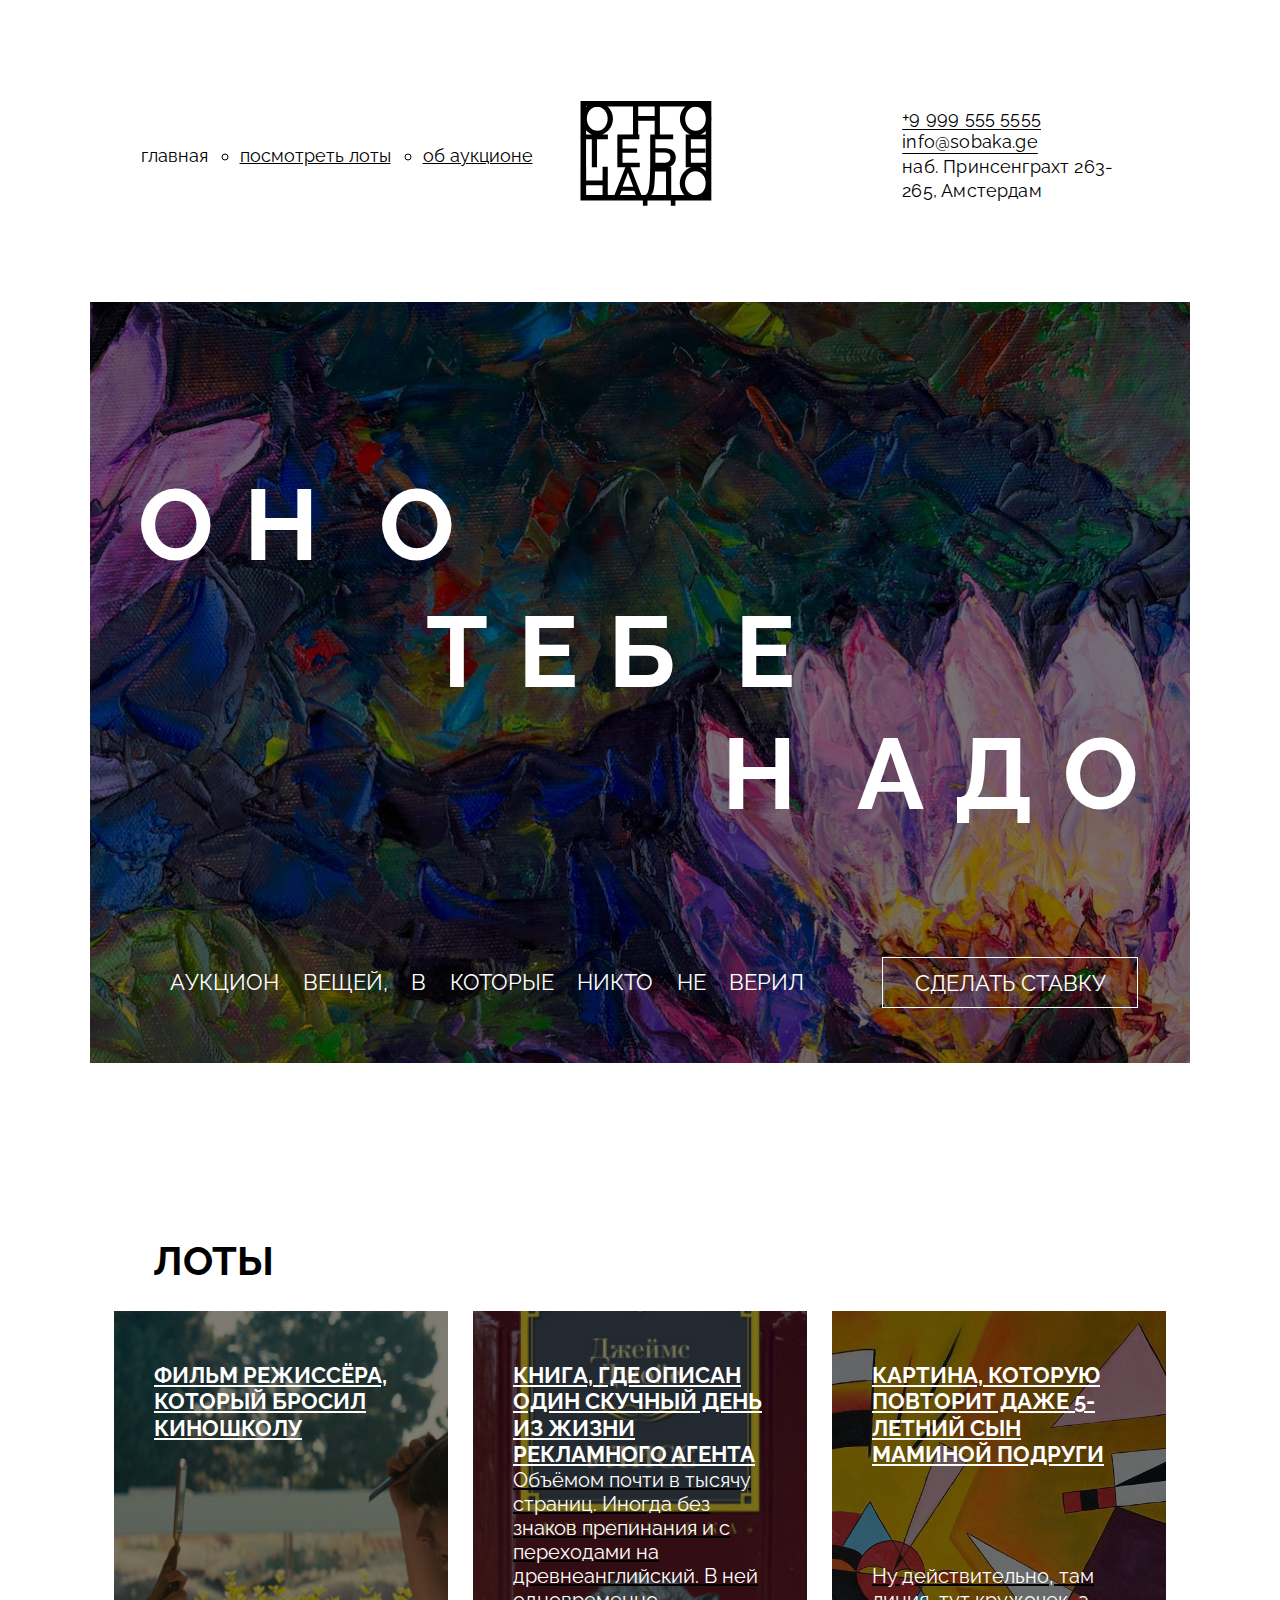
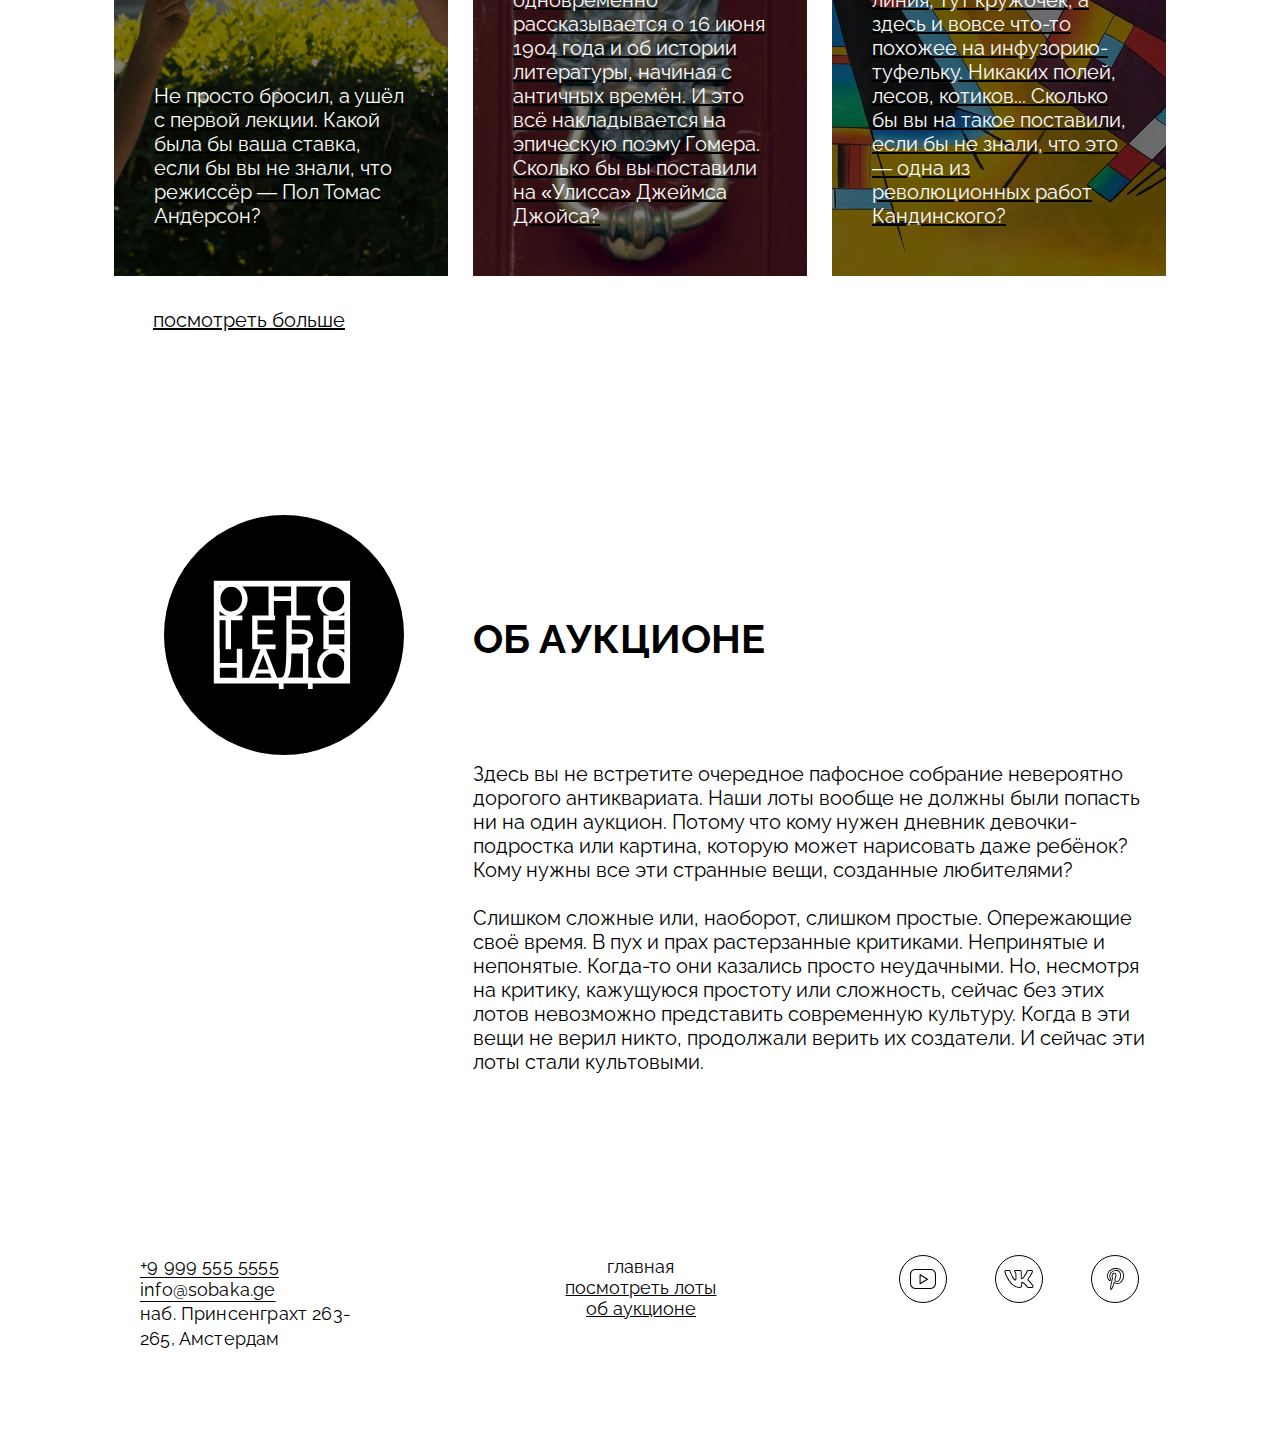
<file: index.html>
<!DOCTYPE html>
<html lang="ru">
  <head>
    <meta charset="UTF-8" />
    <meta http-equiv="X-UA-Compatible" content="IE=edge" />
    <meta name="viewport" content="width=device-width, initial-scale=1.0" />
    <title>Оно тебе надо — аукцион вещей, в которые никто не верил</title>
    <link rel="stylesheet" href="./fonts/fonts.css" />
    <link rel="stylesheet" href="./global.css" />
    <link rel="stylesheet" href="./style.css" />
  </head>
  <body>
    <header class="header content">
      <nav>
        <ul class="header_item">
          <li class="circle"><a>главная</a></li>
          <li><a href="#">посмотреть лоты</a></li>
          <li><a href="#">об аукционе</a></li>
        </ul>
      </nav>
      <img class="header_image" src="./image/logo-black.svg" alt="" />
      <address class="address address_menu">
        <a href="tel:+99995555555">+9 999 555 5555</a>
        <a href="mailto:info@sobaka.ge">info@sobaka.ge</a>
        <p>
          наб. Принсенграхт 263- <br />
          265, Амстердам
        </p>
      </address>
    </header>
    <main>
      <section class="cover content">
        <div class="overlay">
          <h1 class="cover_title-menu">
            <span class="aligned-text aligned-text_left"
              >о<span class="letter-spacing"
                >н<span class="no-letter-spacing">о</span></span
              ></span
            >

            <span class="aligned-text aligned-text_center"
              >те<span class="letter-spacing">бе</span></span
            >
            <span class="aligned-text aligned-text_right">
              <span class="letter-spacing">н</span>ад<span
                class="no-letter-spacing"
                >о</span
              ></span
            >
          </h1>

          <div class="cover_down">
            <p class="subline">Аукцион вещей, в которые никто не верил</p>
            <button class="button">Сделать ставку</button>
          </div>
        </div>
      </section>

      <section class="card content">
        <h2 class="card_ahead">Лоты</h2>

        <ul class="lots">
          <li class="card_link">
            <a href="#">
              <article class="block link_card_film">
                <div class="overlay text_wrapper">
                  <h3 class="card_heading">
                    Фильм режиссёра, который бросил киношколу
                  </h3>
                  <p class="card_text">
                    Не просто бросил, а ушёл с первой лекции. Какой была бы ваша
                    ставка, если бы вы не знали, что режиссёр — Пол Томас
                    Андерсон?
                  </p>
                </div>
              </article>
            </a>
          </li>

          <li class="card_link">
            <a href="#">
              <article class="block link_card_book">
                <div class="overlay text_wrapper">
                  <h3 class="card_heading">
                    Книга, где описан один скучный день из жизни рекламного
                    агента
                  </h3>
                  <p class="card_text">
                    Объёмом почти в тысячу страниц. Иногда без знаков препинания
                    и с переходами на древнеанглийский. В ней одновременно
                    рассказывается о 16 июня 1904 года и об истории литературы,
                    начиная с античных времён. И это всё накладывается на
                    эпическую поэму Гомера. Сколько бы вы поставили на «Улисса»
                    Джеймса Джойса?
                  </p>
                </div>
              </article>
            </a>
          </li>

          <li class="card_link">
            <a href="#">
              <article class="block link_card_picture">
                <div class="overlay text_wrapper">
                  <h3 class="card_heading">
                    Картина, которую повторит даже 5-летний сын маминой подруги
                  </h3>
                  <p class="card_text">
                    Ну действительно, там линия, тут кружочек, а здесь и вовсе
                    что-то похожее на инфузорию-туфельку. Никаких полей, лесов,
                    котиков... Сколько бы вы на такое поставили, если бы не
                    знали, что это — одна из революционных работ Кандинского?
                  </p>
                </div>
              </article>
            </a>
          </li>
        </ul>

        <div class="card_footer">
          <a class="card_footer-text">посмотреть больше</a>
        </div>
      </section>

      <section class="about content">
        <div class="about_logo">
          <div class="about_logo-circle">
            <img class="about_logo-white" src="./image/logo-white.svg" alt="" />
          </div>
        </div>
        <div class="about_column">
          <h2 class="about_column-header">Об аукционе</h2>
          <div class="about_column-text">
            <p>
              Здесь вы не встретите очередное пафосное собрание невероятно
              дорогого антиквариата. Наши лоты вообще не должны были попасть ни
              на один аукцион. Потому что кому нужен дневник девочки-подростка
              или картина, которую может нарисовать даже ребёнок? Кому нужны все
              эти странные вещи, созданные любителями?
            </p>
            <p>
              Слишком сложные или, наоборот, слишком простые. Опережающие своё
              время. В пух и прах растерзанные критиками. Непринятые и
              непонятые. Когда-то они казались просто неудачными. Но, несмотря
              на критику, кажущуюся простоту или сложность, сейчас без этих
              лотов невозможно представить современную культуру. Когда в эти
              вещи не верил никто, продолжали верить их создатели. И сейчас эти
              лоты стали культовыми.
            </p>
          </div>
        </div>
      </section>
    </main>
    <footer class="footer content">
      <address class="address address_menu">
        <a href="tel:+99995555555">+9 999 555 5555</a>
        <a href="mailto:info@sobaka.ge">info@sobaka.ge</a>
        <p>
          наб. Принсенграхт 263- <br />
          265, Амстердам
        </p>
      </address>
      <nav>
        <ul class="footer_item">
          <li><a>главная</a></li>
          <li><a href="#">посмотреть лоты</a></li>
          <li><a href="#">об аукционе</a></li>
        </ul>
      </nav>
      <nav>
        <ul class="footer_social">
          <li>
            <a href="#"
              ><img class="footer_social-logo" src="./image/yt.svg" alt="" />
            </a>
          </li>
          <li>
            <a href="#"
              ><img class="footer_social-logo" src="./image/vk.svg" alt="" />
            </a>
          </li>
          <li>
            <a href="#">
              <img
                class="footer_social-logo"
                src="./image/pinterest.svg"
                alt=""
              />
            </a>
          </li>
        </ul>
      </nav>
    </footer>
  </body>
</html>
</file>
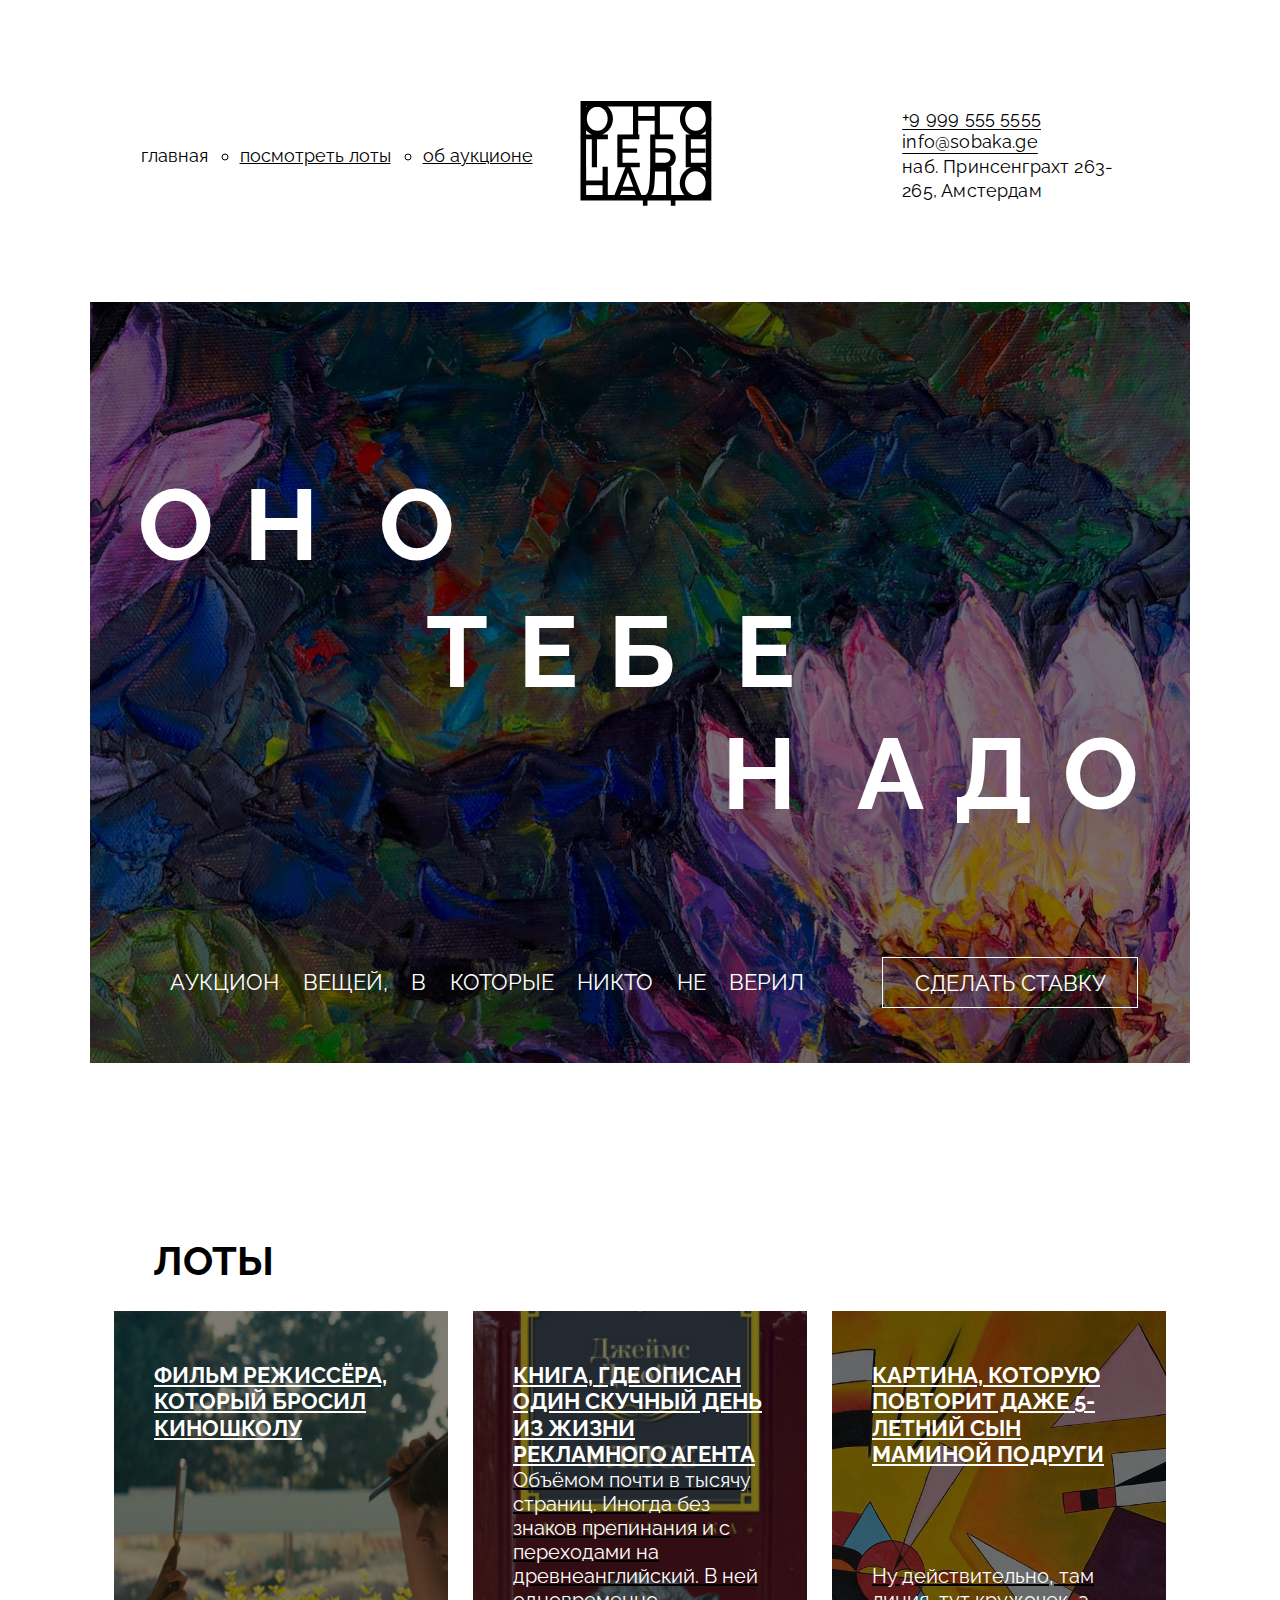
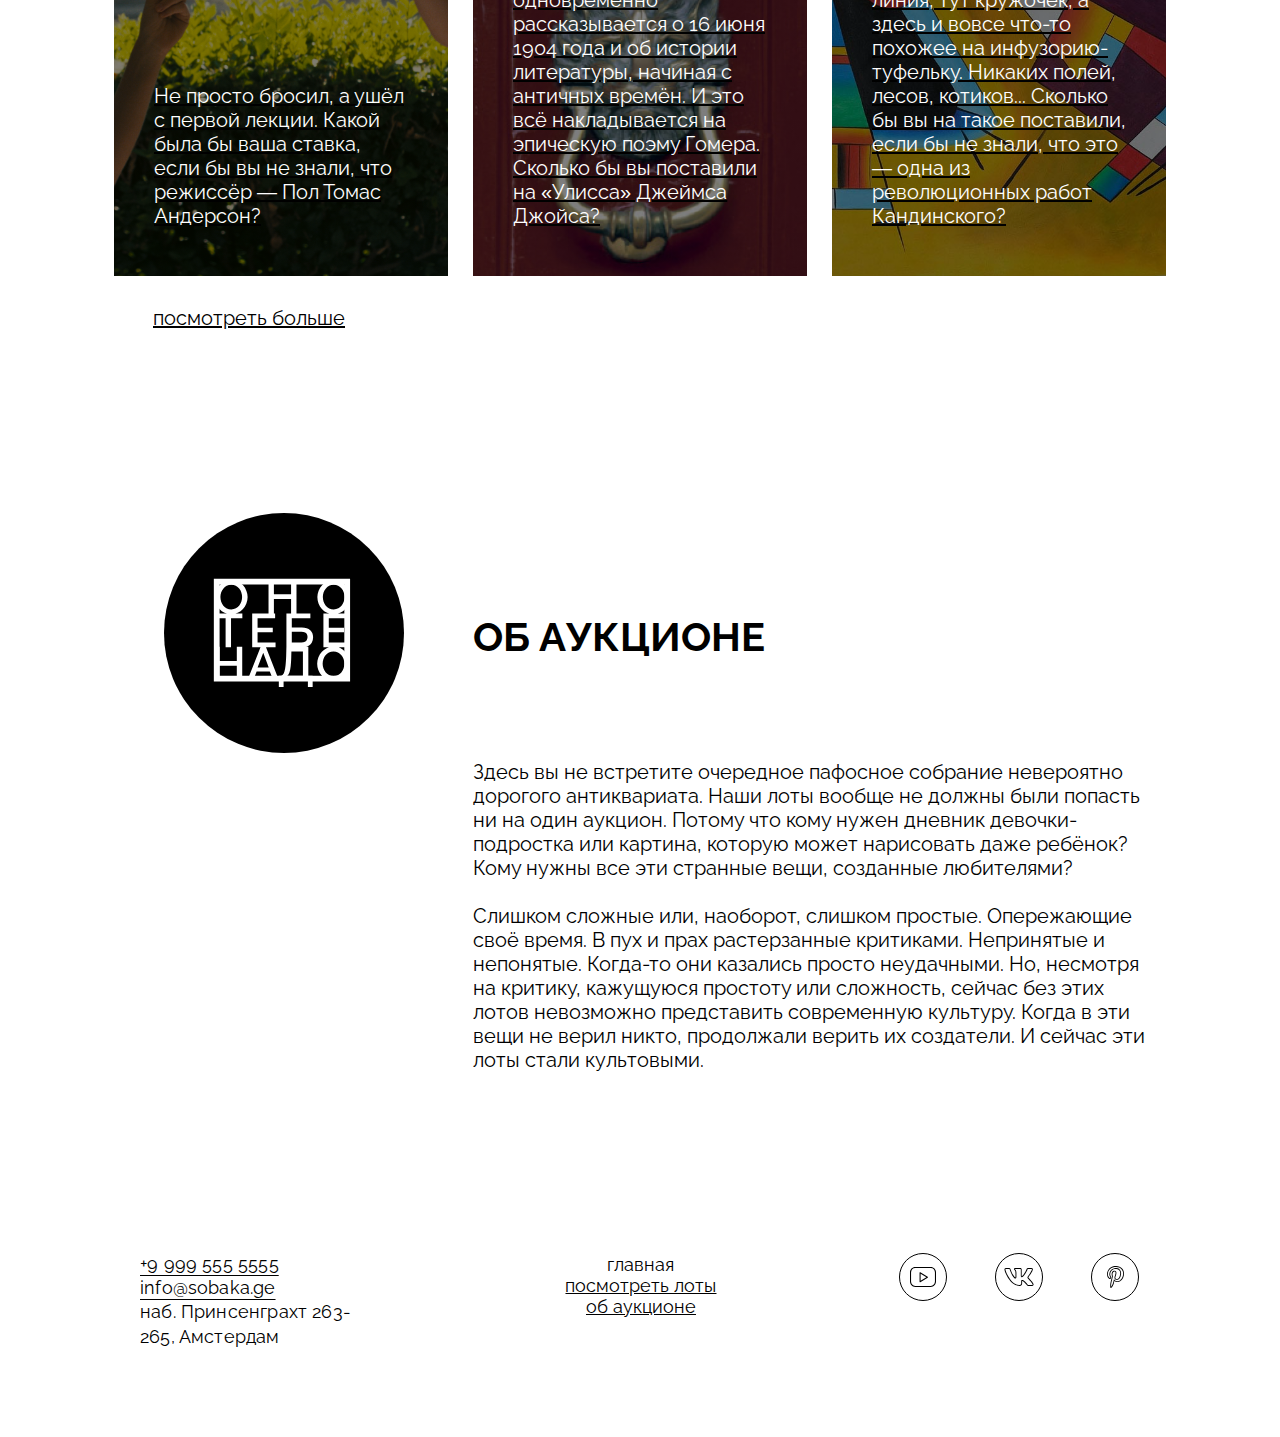
<file: .github/index.html>
<!DOCTYPE html>
<html lang="ru">
  <head>
    <meta charset="UTF-8" />
    <meta http-equiv="X-UA-Compatible" content="IE=edge" />
    <meta name="viewport" content="width=device-width, initial-scale=1.0" />
    <title>Оно тебе надо — аукцион вещей, в которые никто не верил</title>
    <link rel="stylesheet" href="./fonts.css" />
    <link rel="stylesheet" href="./global.css" />
    <link rel="stylesheet" href="./style.css" />
  </head>
  <body>
    <header class="header content">
      <nav>
        <ul class="header_item">
          <li class="circle"><a>главная</a></li>
          <li><a href="#">посмотреть лоты</a></li>
          <li><a href="#">об аукционе</a></li>
        </ul>
      </nav>
      <img class="header_image" src="./image/logo-black.svg" alt="" />
      <address class="address address_menu">
        <a href="tel:+99995555555">+9 999 555 5555</a>
        <a href="mailto:info@sobaka.ge">info@sobaka.ge</a>
        <p>
          наб. Принсенграхт 263- <br />
          265, Амстердам
        </p>
      </address>
    </header>
    <main>
      <section class="cover content">
        <div class="overlay">
          <h1 class="cover_title-menu">
            <span class="aligned-text aligned-text_left"
              >о<span class="letter-spacing"
                >н<span class="no-letter-spacing">о</span></span
              ></span
            >

            <span class="aligned-text aligned-text_center"
              >те<span class="letter-spacing">бе</span></span
            >
            <span class="aligned-text aligned-text_right">
              <span class="letter-spacing">н</span>ад<span
                class="no-letter-spacing"
                >о</span
              ></span
            >
          </h1>

          <div class="cover_down">
            <p class="subline">Аукцион вещей, в которые никто не верил</p>
            <button class="button">Сделать ставку</button>
          </div>
        </div>
      </section>

      <section class="card content">
        <h2 class="card_ahead">Лоты</h2>

        <ul class="lots">
          <li class="card_link">
            <a href="#">
              <article class="block link_card_film">
                <div class="overlay text_wrapper">
                  <h3 class="card_heading">
                    Фильм режиссёра, который бросил киношколу
                  </h3>
                  <p class="card_text">
                    Не просто бросил, а ушёл с первой лекции. Какой была бы ваша
                    ставка, если бы вы не знали, что режиссёр — Пол Томас
                    Андерсон?
                  </p>
                </div>
              </article>
            </a>
          </li>

          <li class="card_link">
            <a href="#">
              <article class="block link_card_book">
                <div class="overlay text_wrapper">
                  <h3 class="card_heading">
                    Книга, где описан один скучный день из жизни рекламного
                    агента
                  </h3>
                  <p class="card_text">
                    Объёмом почти в тысячу страниц. Иногда без знаков препинания
                    и с переходами на древнеанглийский. В ней одновременно
                    рассказывается о 16 июня 1904 года и об истории литературы,
                    начиная с античных времён. И это всё накладывается на
                    эпическую поэму Гомера. Сколько бы вы поставили на «Улисса»
                    Джеймса Джойса?
                  </p>
                </div>
              </article>
            </a>
          </li>

          <li class="card_link">
            <a href="#">
              <article class="block link_card_picture">
                <div class="overlay text_wrapper">
                  <h3 class="card_heading">
                    Картина, которую повторит даже 5-летний сын маминой подруги
                  </h3>
                  <p class="card_text">
                    Ну действительно, там линия, тут кружочек, а здесь и вовсе
                    что-то похожее на инфузорию-туфельку. Никаких полей, лесов,
                    котиков... Сколько бы вы на такое поставили, если бы не
                    знали, что это — одна из революционных работ Кандинского?
                  </p>
                </div>
              </article>
            </a>
          </li>
        </ul>

        <div class="card_footer">
          <a class="card_footer-text">посмотреть больше</a>
        </div>
      </section>

      <section class="about content">
        <div class="about_logo">
          <div class="about_logo-circle">
            <img class="about_logo-white" src="./image/logo-white.svg" alt="" />
          </div>
        </div>
        <div class="about_column">
          <h2 class="about_column-header">Об аукционе</h2>
          <div class="about_column-text">
            <p>
              Здесь вы не встретите очередное пафосное собрание невероятно
              дорогого антиквариата. Наши лоты вообще не должны были попасть ни
              на один аукцион. Потому что кому нужен дневник девочки-подростка
              или картина, которую может нарисовать даже ребёнок? Кому нужны все
              эти странные вещи, созданные любителями?
            </p>
            <p>
              Слишком сложные или, наоборот, слишком простые. Опережающие своё
              время. В пух и прах растерзанные критиками. Непринятые и
              непонятые. Когда-то они казались просто неудачными. Но, несмотря
              на критику, кажущуюся простоту или сложность, сейчас без этих
              лотов невозможно представить современную культуру. Когда в эти
              вещи не верил никто, продолжали верить их создатели. И сейчас эти
              лоты стали культовыми.
            </p>
          </div>
        </div>
      </section>
    </main>
    <footer class="footer content">
      <address class="address address_menu">
        <a href="tel:+70000000">+9 999 555 5555</a>
        <a href="mailto:info@sobaka.ge">info@sobaka.ge</a>
        <p>
          наб. Принсенграхт 263- <br />
          265, Амстердам
        </p>
      </address>
      <nav>
        <ul class="footer_item">
          <li><a>главная</a></li>
          <li><a href="#">посмотреть лоты</a></li>
          <li><a href="#">об аукционе</a></li>
        </ul>
      </nav>
      <nav>
        <ul class="footer_social">
          <li>
            <a href="#"
              ><img class="footer_social-logo" src="./image/yt.svg" alt="" />
            </a>
          </li>
          <li>
            <a href="#"
              ><img class="footer_social-logo" src="./image/vk.svg" alt="" />
            </a>
          </li>
          <li>
            <a href="#">
              <img
                class="footer_social-logo"
                src="./image/pinterest.svg"
                alt=""
              />
            </a>
          </li>
        </ul>
      </nav>
    </footer>
  </body>
</html>
</file>
<file: fonts/fonts.css>
@font-face {
  font-family: Raleway;
  src:
    url(./Raleway-Regular.woff2) format('woff2'),
    url(./Raleway-Regular.woff) format('woff');
  font-weight: normal;
  font-display: swap;
}

@font-face {
  font-family: Raleway;
  src:
    url(./Raleway-Bold.woff2) format('woff2'),
    url(./Raleway-Bold.woff) format('woff');
  font-weight: bold;
  font-display: swap;
}
</file>
<file: global.css>
*,
*::before,
*::after {
  box-sizing: border-box;
}

body {
  width: 1100px;
  margin: 0 auto;
  font-family: Raleway, sans-serif;
  background-color: white;
}

h1,
h2,
h3,
h4,
h5,
h6,
p,
ul,
ol,
li,
blockquote {
  margin: 0;
  padding: 0;
}

a {
  color: inherit;
}

img {
  width: 100%;
}
</file>
<file: style.css>
.content {
  box-sizing: border-box;
  max-width: 1100px;
  margin: auto;
}

.header {
  display: grid;
  grid-template-columns: repeat(3, 1fr);
  align-items: center;
  justify-items: stretch;
  margin-top: 101px;
}

.header_item {
  margin-top: 4px;
  margin-left: 50.52px;
  display: grid;
  grid-template-columns: repeat(3, 1fr);
  gap: 32px;
  color: #000;
  font-family: Raleway, Arial, Helvetica, sans-serif;
  font-size: 18px;
  font-style: normal;
  font-weight: 400;
  line-height: normal;
  white-space: nowrap;
  list-style: circle;
}

.circle {
  list-style: none;
}

.header_image {
  margin-left: 38px;
  width: 148px;
  height: 105px;
}

.address {
  display: flex;
  flex-direction: column;
}

.address_menu {
  margin-top: 2px;
  margin-left: 41px;
  color: #000;
  font-family: Raleway, Arial, Helvetica, sans-serif;
  font-size: 18px;
  font-style: normal;
  font-weight: 400;
  line-height: 24.3px;
  letter-spacing: 0.18px;
  white-space: nowrap;
  text-underline-offset: 5px;
}

.cover {
  margin-top: 96px;
  width: 1100px;
  height: 761px;
  background-image: url("./image/cover.jpg");
  background-repeat: no-repeat;
  background-size: cover;
  background-position: center;
}

.overlay {
  background-image: linear-gradient(rgba(0, 0, 0, 0.5), rgba(0, 0, 0, 0.5));
  flex-grow: 1;
}

.cover_title-menu {
  display: flex;
  flex-direction: column;
  justify-content: space-between;
  padding-top: 165px;
}

.aligned-text {
  color: white;
  font-size: 100px;
  font-family: Raleway, Arial, Helvetica, sans-serif;
  font-weight: 700;
  text-transform: uppercase;
  line-height: 115px;
  letter-spacing: 30px;
  word-wrap: break-word;
}

.aligned-text_left {
  display: flex;
  margin-left: 48px;
}

.aligned-text_center {
  display: flex;
  justify-content: center;
  margin-top: 12px;
}

.aligned-text_right {
  display: flex;
  justify-content: flex-end;
  margin-right: 51px;
  margin-top: 7px;
}

.letter-spacing {
  letter-spacing: 60px;
}

.no-letter-spacing {
  letter-spacing: 0px;
}

.cover_down {
  display: flex;
  justify-content: space-between;
  align-items: center;
  margin-top: 126px;
}

.subline {
  margin-left: 80px;
  margin-bottom: 56px;
  width: 637px;
  color: white;
  font-size: 22px;
  font-family: Raleway, Arial, Helvetica, sans-serif;
  font-weight: 400;
  text-transform: uppercase;
  line-height: 28px;
  word-wrap: break-word;
  word-spacing: 17.5px;
  white-space: nowrap;
}

.button {
  background-color: rgba(0, 0, 0, 0);
  border: 1px solid #fff;
  margin-right: 52px;
  margin-bottom: 55px;
  width: 256px;
  height: 51px;
  color: #fff;
  text-align: center;
  font-family: Raleway, Arial, Helvetica, sans-serif;
  font-size: 22px;
  font-style: normal;
  font-weight: 500;
  line-height: normal;
  text-transform: uppercase;
}

.card {
  margin-top: 174px;
}

.card_ahead {
  margin-top: 1px;
  margin-left: 63px;
  color: black;
  font-size: 40px;
  font-family: Raleway, Arial, Helvetica, sans-serif;
  font-weight: 700;
  text-transform: uppercase;
  word-wrap: break-word;
}

.lots {
  display: flex;				
  margin-top: 27px;
  display: flex;
  gap: 25px;
  justify-content: center;
  list-style: none;
  flex-wrap: wrap;
}

.card_link {
  display: flex;	
}	

.block {
  display: flex;	
  flex-direction: column;
  width: 334px;
  height: 100%;
  background-repeat: no-repeat;
  background-size: cover;
  background-position: center;
  justify-content: space-between;
}

.text_wrapper {
  display: flex;
  flex-grow: 1;
  flex-direction: column;
  justify-content: space-between; 
  padding-bottom: 48px;  
  height: 100%;
}	

.card_heading {
  display: flex;	
  margin-top: 51px;
  margin-left: 40px;
  width: 254px;
  color: white;
  font-size: 22px;
  font-family: Raleway, Arial, Helvetica, sans-serif;
  font-weight: 700;
  text-decoration: underline;
  text-transform: uppercase;
  line-height: 26.4px;
  word-wrap: break-word;
}

.card_text {
  display: flex;	
  margin-left: 40px;
  width: 254px;
  color: white;
  font-size: 20px;
  font-family: Raleway, Arial, Helvetica, sans-serif;
  font-weight: 400;
  line-height: 24px;
  word-wrap: break-word;
}

.link_card_film {
  background-image: url("./image/card-lot-01.jpg");
}

.link_card_book {
  background-image: url("./image/card-lot-02.jpg");
}

.link_card_picture {
  background-image: url("./image/card-lot-03.jpg");
}

.card_footer {
  margin-top: 32px;
  margin-left: 63px;
  text-decoration: underline;
  display: flex;
}

.card_footer-text {
  color: black;
  font-size: 20px;
  font-family: Raleway, Arial, Helvetica, sans-serif;
  font-weight: 400;
  word-wrap: break-word;
  white-space: nowrap;
  flex-grow: 1;
}

.about {
  display: flex;
  justify-content: flex-start;
  align-items: flex-start;
  margin-top: 183px;
  gap: 20px;
}

.about_logo {
  display: inline-flex;
  justify-content: center;
  align-items: center;
}

.about_logo-circle {
  margin-left: 74px;
  width: 240px;
  height: 240px;
  background: black;
  border-radius: 9999px;
}

.about_logo-white {
  margin-top: 64px;
  margin-left: 46.48px;
  width: 141.54px;
  height: 112.55px;
}

.about_column {
  display: inline-flex;
  flex-direction: column;
  justify-content: flex-end;
  align-items: flex-start;
  gap: 100px;
  margin-top: 100px;
  margin-left: 49px;
}

.about_column-header {
  color: black;
  font-size: 40px;
  font-family: Raleway, Arial, Helvetica, sans-serif;
  font-weight: 700;
  text-transform: uppercase;
  word-wrap: break-word;
}

.about_column-text {
  display: flex;
  flex-wrap: wrap;
  justify-content: flex-start;
  gap: 24px;
  width: 688px;
  color: black;
  font-size: 20px;
  font-family: Raleway, Arial, Helvetica, sans-serif;
  font-weight: 400;
  line-height: 24px;
  word-wrap: break-word;
}

.footer {
  margin-top: 178px;
  margin-left: 9px;
  margin-bottom: 88px;
  display: grid;
  grid-template-columns: repeat(3, 1fr);
  gap: 65px;
  justify-items: stretch;
}

.footer_item {
  display: grid;
  grid-template-rows: repeat(3, 1fr);
  justify-items: center;
  margin-right: 7px;
  margin-top: 4px;
  color: #000;
  font-family: Raleway, Arial, Helvetica, sans-serif;
  font-size: 18px;
  font-style: normal;
  font-weight: 400;
  line-height: normal;
  white-space: nowrap;
  list-style: none;
}

.footer_social {
  display: flex;
  justify-content: space-between;
  align-items: center;
  margin-top: 5px;
  margin-left: 29px;
  width: 240px;
  height: 48px;
  list-style: none;
}

.footer_social-logo {
  width: 48px;
  height: 48px;
}
</file>
<file: .github/fonts.css>
@font-face {
  font-family: Raleway;
  src:
    url(./Raleway-Regular.woff2) format('woff2'),
    url(./Raleway-Regular.woff) format('woff');
  font-weight: normal;
  font-display: swap;
}

@font-face {
  font-family: Raleway;
  src:
    url(./Raleway-Bold.woff2) format('woff2'),
    url(./Raleway-Bold.woff) format('woff');
  font-weight: bold;
  font-display: swap;
}
</file>
<file: .github/global.css>
*,
*::before,
*::after {
  box-sizing: border-box;
}

body {
  width: 1100px;
  margin: 0 auto;
  font-family: Raleway, sans-serif;
  background-color: white;
}

h1,
h2,
h3,
h4,
h5,
h6,
p,
ul,
ol,
li,
blockquote {
  margin: 0;
  padding: 0;
}

a {
  color: inherit;
}

img {
  width: 100%;
}
</file>
<file: .github/style.css>
.content {
  box-sizing: border-box;
  max-width: 1100px;
  margin: auto;
}

.header {
  display: grid;
  grid-template-columns: repeat(3, 1fr);
  align-items: center;
  justify-items: stretch;
  margin-top: 101px;
}

.header_item {
  margin-top: 4px;
  margin-left: 50.52px;
  display: grid;
  grid-template-columns: repeat(3, 1fr);
  gap: 32px;
  color: #000;
  font-family: Raleway, Arial, Helvetica, sans-serif;
  font-size: 18px;
  font-style: normal;
  font-weight: 400;
  line-height: normal;
  white-space: nowrap;
  list-style: circle;
}

.circle {
  list-style: none;
}

.header_image {
  margin-left: 38px;
  width: 148px;
  height: 105px;
}

.address {
  display: flex;
  flex-direction: column;
}

.address_menu {
  margin-top: 2px;
  margin-left: 41px;
  color: #000;
  font-family: Raleway, Arial, Helvetica, sans-serif;
  font-size: 18px;
  font-style: normal;
  font-weight: 400;
  line-height: 24.3px;
  letter-spacing: 0.18px;
  white-space: nowrap;
  text-underline-offset: 5px;
}

.cover {
  margin-top: 96px;
  width: 1100px;
  height: 761px;
  background-image: url("./image/cover.jpg");
  background-repeat: no-repeat;
  background-size: cover;
  background-position: center;
}

.overlay {
  background-image: linear-gradient(rgba(0, 0, 0, 0.5), rgba(0, 0, 0, 0.5));
  flex-grow: 1;
}

.cover_title-menu {
  display: flex;
  flex-direction: column;
  justify-content: space-between;
  padding-top: 165px;
}

.aligned-text {
  color: white;
  font-size: 100px;
  font-family: Raleway, Arial, Helvetica, sans-serif;
  font-weight: 700;
  text-transform: uppercase;
  line-height: 115px;
  letter-spacing: 30px;
  word-wrap: break-word;
}

.aligned-text_left {
  display: flex;
  margin-left: 48px;
}

.aligned-text_center {
  display: flex;
  justify-content: center;
  margin-top: 12px;
}

.aligned-text_right {
  display: flex;
  justify-content: flex-end;
  margin-right: 51px;
  margin-top: 7px;
}

.letter-spacing {
  letter-spacing: 60px;
}

.no-letter-spacing {
  letter-spacing: 0px;
}

.cover_down {
  display: flex;
  justify-content: space-between;
  align-items: center;
  margin-top: 126px;
}

.subline {
  margin-left: 80px;
  margin-bottom: 56px;
  width: 637px;
  min-height: 28px;
  color: white;
  font-size: 22px;
  font-family: Raleway, Arial, Helvetica, sans-serif;
  font-weight: 400;
  text-transform: uppercase;
  line-height: 28px;
  word-wrap: break-word;
  word-spacing: 17.5px;
  white-space: nowrap;
}

.button {
  background-color: rgba(0, 0, 0, 0);
  border: 1px solid #fff;
  margin-right: 52px;
  margin-bottom: 55px;
  width: 256px;
  height: 51px;
  color: #fff;
  text-align: center;
  font-family: Raleway, Arial, Helvetica, sans-serif;
  font-size: 22px;
  font-style: normal;
  font-weight: 500;
  line-height: normal;
  text-transform: uppercase;
}

.card {
  margin-top: 174px;
}

.card_ahead {
  margin-top: 1px;
  margin-left: 63px;
  color: black;
  font-size: 40px;
  font-family: Raleway, Arial, Helvetica, sans-serif;
  font-weight: 700;
  text-transform: uppercase;
  word-wrap: break-word;
}

.lots {
  display: flex;				
  margin-top: 27px;
  display: flex;
  gap: 25px;
  justify-content: center;
  list-style: none;
  flex-wrap: wrap;
}

.card_link {
  display: flex;	
}	

.block {
  display: flex;	
  flex-direction: column;
  width: 334px;
  height: 100%;
  background-repeat: no-repeat;
  background-size: cover;
  background-position: center;
  justify-content: space-between;
}

.text_wrapper {
  display: flex;
  flex-grow: 1;
  flex-direction: column;
  justify-content: space-between; 
  padding-bottom: 48px;  
  height: 100%;
}	

.card_heading {
  display: flex;	
  margin-top: 51px;
  margin-left: 40px;
  width: 254px;
  min-height: 82px;
  color: white;
  font-size: 22px;
  font-family: Raleway, Arial, Helvetica, sans-serif;
  font-weight: 700;
  text-decoration: underline;
  text-transform: uppercase;
  line-height: 26.4px;
  word-wrap: break-word;
}

.card_text {
  display: flex;	
  margin-left: 40px;
  width: 254px;
  min-height: 144px;
  color: white;
  font-size: 20px;
  font-family: Raleway, Arial, Helvetica, sans-serif;
  font-weight: 400;
  line-height: 24px;
  word-wrap: break-word;
}

.link_card_film {
  background-image: url("./image/card-lot-01.jpg");
}

.link_card_book {
  background-image: url("./image/card-lot-02.jpg");
}

.link_card_picture {
  background-image: url("./image/card-lot-03.jpg");
}

.card_footer {
  margin-top: 30px;
  margin-left: 63px;
  text-decoration: underline;
  display: flex;
}

.card_footer-text {
  color: black;
  font-size: 20px;
  font-family: Raleway, Arial, Helvetica, sans-serif;
  font-weight: 400;
  word-wrap: break-word;
  white-space: nowrap;
  flex-grow: 1;
}

.about {
  display: flex;
  justify-content: flex-start;
  align-items: flex-start;
  margin-top: 183px;
  gap: 20px;
}

.about_logo {
  display: inline-flex;
  justify-content: center;
  align-items: center;
}

.about_logo-circle {
  margin-left: 74px;
  width: 240px;
  height: 240px;
  background: black;
  border-radius: 9999px;
}

.about_logo-white {
  margin-top: 64px;
  margin-left: 46.48px;
  width: 141.54px;
  height: 112.55px;
}

.about_column {
  display: inline-flex;
  flex-direction: column;
  justify-content: flex-end;
  align-items: flex-start;
  gap: 100px;
  margin-top: 100px;
  margin-left: 49px;
}

.about_column-header {
  color: black;
  font-size: 40px;
  font-family: Raleway, Arial, Helvetica, sans-serif;
  font-weight: 700;
  text-transform: uppercase;
  word-wrap: break-word;
}

.about_column-text {
  display: flex;
  flex-wrap: wrap;
  justify-content: flex-start;
  gap: 24px;
  width: 688px;
  color: black;
  font-size: 20px;
  font-family: Raleway, Arial, Helvetica, sans-serif;
  font-weight: 400;
  line-height: 24px;
  word-wrap: break-word;
}

.footer {
  margin-top: 178px;
  margin-left: 9px;
  margin-bottom: 88px;
  display: grid;
  grid-template-columns: repeat(3, 1fr);
  gap: 65px;
  justify-items: stretch;
}

.footer_item {
  display: grid;
  grid-template-rows: repeat(3, 1fr);
  justify-items: center;
  margin-right: 7px;
  margin-top: 4px;
  color: #000;
  font-family: Raleway, Arial, Helvetica, sans-serif;
  font-size: 18px;
  font-style: normal;
  font-weight: 400;
  line-height: normal;
  white-space: nowrap;
  list-style: none;
}

.footer_social {
  display: flex;
  justify-content: space-between;
  align-items: center;
  margin-top: 5px;
  margin-left: 29px;
  width: 240px;
  height: 48px;
  list-style: none;
}

.footer_social-logo {
  width: 48px;
  height: 48px;
}
</file>
